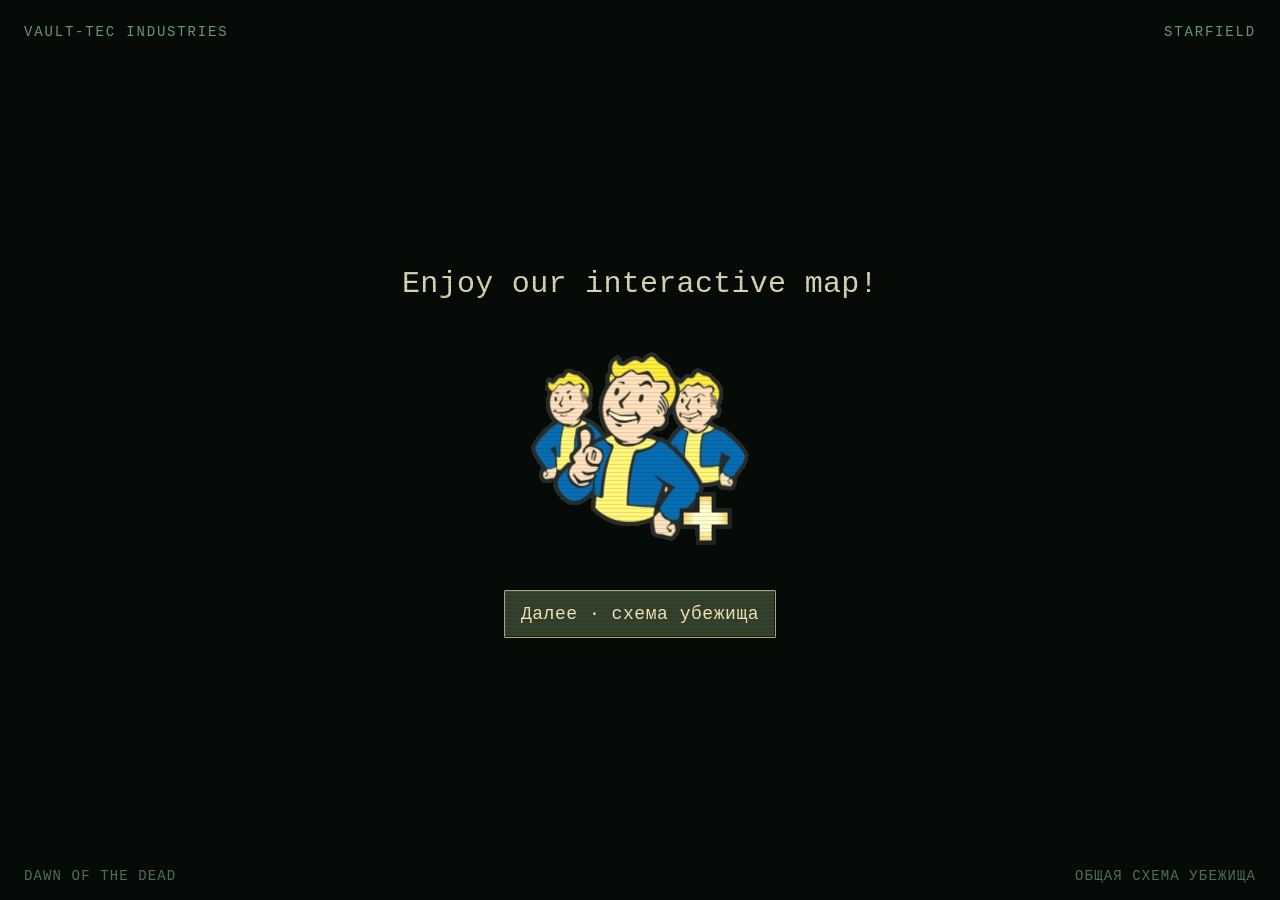
<file: index.html>
<!doctype html>
<html lang="ru">
<head>
<meta charset="utf-8"><meta name="viewport" content="width=device-width, initial-scale=1, viewport-fit=cover"><meta name="theme-color" content="#060d09">
<meta name="description" content="Интерактивная карта убежища Starfield — Dawn of the Dead."><title>STARFIELD · Interactive map</title>
<meta name="apple-mobile-web-app-capable" content="yes"><meta name="apple-mobile-web-app-status-bar-style" content="black-translucent"><meta name="apple-mobile-web-app-title" content="Starfield">
<link rel="manifest" href="manifest.webmanifest"><link rel="apple-touch-icon" href="assets/app-icon-192.png">
<link rel="icon" href="favicon.svg" type="image/svg+xml"><link rel="stylesheet" href="styles.css"><link rel="stylesheet" href="level-one/style.css">
<script src="data.js" defer></script><script src="level-zero.js" defer></script><script src="engine.js" defer></script><script src="audio.js" defer></script><script src="level-one/runtime.js" defer></script><script src="level-one/walk.js" defer></script><script src="app.js" defer></script>
</head>
<body>
<main id="app">
<section id="welcome" class="screen welcome" aria-label="Добро пожаловать">
 <div class="boot-mark">VAULT-TEC INDUSTRIES <span>STARFIELD</span></div>
 <div class="welcome-center"><h1>Enjoy our interactive map!</h1><img src="assets/welcome.gif" width="257" height="257" alt="Vault Boy приглашает в убежище"><button id="begin" class="primary" disabled>Загрузка карты…</button><p id="load-error" hidden></p></div>
 <div class="rotate-hint"><svg class="rotate-device" viewBox="0 0 64 64" aria-hidden="true"><rect x="21" y="9" width="24" height="43" rx="3"/><path d="M27 15h12M31 46h4"/></svg><p>Поверните устройство горизонтально</p><small>Для прогулки по убежищу</small></div>
 <div class="welcome-footer">DAWN OF THE DEAD <span>ОБЩАЯ СХЕМА УБЕЖИЩА</span></div>
</section>
<section id="overview" class="screen terminal-screen" aria-label="Общая схема убежища" hidden>
 <header class="terminal-header"><div><span class="eyebrow">VAULT-TEC / NAVIGATION SYSTEM</span><h1>STARFIELD</h1></div><div class="overview-actions"><button id="overview-orgs">Организации</button><button id="resume" hidden>К прогулке</button></div></header>
 <div class="overview-layout"><div class="cutaway"><div class="cutaway-roof" aria-hidden="true"><span>ПОВЕРХНОСТЬ</span></div><div id="floors" class="floor-list" aria-label="Уровни убежища"></div><div class="cutaway-base" aria-hidden="true"></div></div>
 <aside class="floor-info"><span class="eyebrow" id="floor-number">УРОВЕНЬ 0</span><h2 id="floor-title">Вход и контроль</h2><p id="floor-description"></p><div id="floor-locations" class="location-list"></div><div id="floor-orgs" class="floor-orgs"></div><p id="floor-state" class="availability"></p><button id="enter-level" class="primary">Войти на уровень 0</button><div class="overview-note">Выберите этаж на схеме.<br>Внутри — нажмите на пол, чтобы идти.</div></aside></div>
 <footer class="terminal-footer"><span>ВЕРТИКАЛЬНЫЙ РАЗРЕЗ / СХЕМА КОМПЛЕКСА</span><span>STARFIELD · DOTD</span></footer>
</section>
<section id="game" class="screen game" aria-label="Прогулка по нулевому уровню" hidden>
 <canvas id="world" tabindex="0" aria-label="Изометрическая карта. Нажмите на пол, чтобы идти. Потяните карту для обзора. Нажмите на предмет и используйте кнопку действия."></canvas>
 <header class="game-top"><div class="location-plaque"><span>STARFIELD / УРОВЕНЬ 0</span><strong id="place">Вход из системы бункеров</strong></div><nav aria-label="Управление картой"><button id="levels">Этажи</button><button id="pass-record">Пропуск</button><button id="fullscreen" class="fullscreen-toggle" aria-label="На весь экран" title="На весь экран" aria-pressed="false"><svg viewBox="0 0 24 24" aria-hidden="true"><path class="expand-icon" d="M9 3H3v6m12-6h6v6M3 15v6h6m12-6v6h-6"/><path class="collapse-icon" d="M3 9h6V3m6 0v6h6M9 21v-6H3m18 0h-6v6"/></svg></button><button id="sound-music" class="sound-toggle" aria-label="Выключить музыку" aria-pressed="true"><span aria-hidden="true">♫</span></button><button id="sound-effects" class="sound-toggle" aria-label="Выключить звуки действий" aria-pressed="true"><svg viewBox="0 0 24 24" aria-hidden="true"><path d="M4 9h4l5-4v14l-5-4H4zM17 8q5 4 0 8"/></svg></button><button id="help" aria-label="Как управлять">?</button></nav></header>
 <div class="camera-tools" aria-label="Камера"><button id="fit" aria-label="Показать весь нулевой уровень">Весь уровень</button><button id="foyer-view" aria-label="Осмотреть центральное фойе">Фойе</button><button id="center" aria-label="Показать персонажа">◎</button><button id="zoom-out" aria-label="Отдалить">−</button><button id="zoom-in" aria-label="Приблизить">+</button></div>
 <div id="status" class="game-status" role="status"></div>
 <div class="game-bottom"><div class="movement-pad" aria-label="Движение"><button id="move-up" aria-label="Идти вверх">↑</button><button id="move-left" aria-label="Идти влево">←</button><button id="move-down" aria-label="Идти вниз">↓</button><button id="move-right" aria-label="Идти вправо">→</button></div><div class="keyboard-hint" aria-hidden="true">Клик по полу · идти<br>Потянуть карту · обзор</div><div id="action-wrap" class="action-wrap" hidden><span id="target-label">РЕГИСТРАЦИЯ</span><button id="action" class="primary" disabled>Подойдите к объекту</button></div></div>
 <div id="processing" class="processing" hidden><span>САНИТАРНЫЙ ПРОТОКОЛ</span><strong id="process-label">Подготовка камеры</strong><progress id="process-progress" max="1" value="0"></progress></div>
</section>
<section id="residential" class="screen" aria-label="Прогулка по первому уровню" hidden inert>
<div id="starfield-level-one-walk">
<header class="sf-top">
 <div class="sf-place"><div class="sf-eyebrow">STARFIELD / LEVEL 01</div><h2 class="sf-title" data-room>Residential Lobby</h2><span class="sf-zone" data-zone hidden></span></div>
 <nav class="sf-nav" aria-label="Карта и звук">
  <select data-doors data-wait disabled aria-label="Выбрать дверь"><option value="">Двери</option></select>
  <button type="button" data-walls data-wait disabled aria-pressed="false" aria-label="Полные стены">Стены</button>
  <button type="button" id="residential-levels">Этажи</button>
  <button type="button" class="fullscreen-toggle" id="residential-fullscreen" aria-label="На весь экран" aria-pressed="false"><svg viewBox="0 0 24 24" aria-hidden="true"><path class="expand-icon" d="M9 3H3v6m12-6h6v6M3 15v6h6m12-6v6h-6"/><path class="collapse-icon" d="M3 9h6V3m6 0v6h6M9 21v-6H3m12 6v-6h6"/></svg></button>
  <button type="button" data-music data-vault-sound="music" class="sound-toggle" aria-pressed="true" aria-label="Выключить музыку"><span aria-hidden="true">♫</span></button>
  <button type="button" data-vault-sound="effects" class="sound-toggle" aria-pressed="true" aria-label="Выключить звуки действий"><svg viewBox="0 0 24 24" aria-hidden="true"><path d="M4 9h4l5-4v14l-5-4H4zM17 8q5 4 0 8"/></svg></button>
 </nav>
</header>
<div class="sf-stage" data-stage>
 <canvas tabindex="0" data-world width="960" height="540" aria-label="Изометрическая карта первого уровня. Нажмите на пол, чтобы персонаж пошёл туда."></canvas>
 <div class="sf-panel" data-panel hidden role="dialog" aria-modal="true" aria-labelledby="sf-walk-panel-title">
  <div class="sf-panel-body">
   <div class="sf-panel-head"><h3 id="sf-walk-panel-title" data-panel-title></h3><button type="button" data-close aria-label="Закрыть">×</button></div>
   <div class="sf-panel-text" data-panel-text></div>
   <img class="sf-panel-art" data-panel-art alt="" hidden>
   <canvas class="sf-inspection" data-inspect width="448" height="170" role="img" hidden></canvas>
   <div class="sf-panel-buttons" data-panel-buttons></div>
   <form class="sf-code" data-code-form hidden>
    <label for="sf-door-code">Код</label><input id="sf-door-code" data-code-input type="password" inputmode="numeric" maxlength="4" autocomplete="off" aria-describedby="sf-code-error">
    <button type="submit">Открыть</button><p class="sf-code-error" id="sf-code-error" data-code-error role="status"></p>
   </form>
  </div>
 </div>
</div>
<footer class="sf-bottom">
 <p class="sf-info" data-info aria-live="polite">Загружается карта…</p>
 <div class="sf-tools" aria-label="Камера и действия">
  <button type="button" data-fit data-wait disabled>Обзор</button>
  <button type="button" data-center data-wait disabled>К себе</button>
  <button type="button" data-minus data-wait disabled aria-label="Отдалить">−</button>
  <button type="button" data-plus data-wait disabled aria-label="Приблизить">+</button>
  <button type="button" data-act class="sf-act" disabled>Действие</button>
 </div>
</footer>
</div>
</section>
<div id="audio-notice" class="audio-notice" role="status" hidden><span id="audio-message"></span><button id="audio-retry">Включить звук</button></div>
<div id="dialog-layer" class="dialog-layer" hidden><section id="dialog" role="dialog" aria-modal="true" aria-labelledby="dialog-title" class="terminal-dialog"><header><span id="dialog-kicker" class="eyebrow">STARFIELD</span><button id="dialog-close" aria-label="Закрыть окно">×</button></header><h2 id="dialog-title"></h2><div id="dialog-content"></div></section></div>
<div id="portrait-guard" class="portrait-guard" hidden><svg class="rotate-device" viewBox="0 0 64 64" aria-hidden="true"><rect x="21" y="9" width="24" height="43" rx="3"/><path d="M27 15h12M31 46h4"/></svg><h2>Поверните экран</h2><p>Карта рассчитана на горизонтальный экран.</p><button id="allow-portrait">Продолжить вертикально</button></div>
</main>
<noscript>Для интерактивной карты необходимо включить JavaScript.</noscript>
</body></html>
</file>
<file: styles.css>
:root{color-scheme:dark;--black:#060d09;--green:#7dd489;--muted:#679d70;--line:#386b43;--paper:#d5d0ad;--gold:#b5a16b;--ink:#111b16;--panel:#1e2922;--ui:16px}*{box-sizing:border-box}html,body{margin:0;width:100%;height:100%;overflow:hidden;overscroll-behavior:none;background:var(--black);color:var(--paper);font-family:'Courier New',monospace;font-size:var(--ui)}button,input{font:inherit}button{min-height:44px;padding:10px 16px;color:inherit;border:1px solid #5c705b;border-radius:1px;background:#202c24;cursor:pointer;touch-action:manipulation;box-shadow:inset 1px 1px #ffffff0b,inset -1px -1px #0008}button:hover{background:#354c37}button:focus-visible,input:focus-visible{outline:2px solid #d5cc85;outline-offset:3px}button:disabled{opacity:.45;cursor:default}button.primary{border-color:#b4a277;color:#f1e5b5;background:#33412c;letter-spacing:.03em}.primary:hover{background:#475333}[hidden]{display:none!important}.screen{position:absolute;inset:0;min-height:0}.eyebrow{font-size:12px;letter-spacing:.13em;color:var(--muted)}h1,h2,p{margin:0}h2{font-size:clamp(22px,2.6vw,38px);line-height:1.12;font-weight:400}p{line-height:1.55}#app{position:relative;width:100%;height:100vh;height:100dvh;overflow:hidden;background:#0a100d}
.welcome{display:grid;place-items:center;background:#060b08;color:#d7d4ae;padding:20px;isolation:isolate}.welcome:after,.terminal-screen:after{content:'';position:absolute;inset:0;pointer-events:none;background:repeating-linear-gradient(0deg,transparent 0 3px,#00000018 3px 4px);z-index:3}.boot-mark{position:absolute;top:max(24px,env(safe-area-inset-top));left:max(24px,env(safe-area-inset-left));right:24px;font-size:12px;letter-spacing:.13em;color:#6c9774;display:flex;justify-content:space-between}.welcome-center{text-align:center;display:flex;flex-direction:column;align-items:center;gap:14px;transform:translateY(-30px)}.welcome h1{font-size:clamp(20px,3vw,33px);font-weight:400;line-height:1.4;letter-spacing:.01em}.welcome img{object-fit:contain;width:clamp(150px,24vh,257px);height:auto;image-rendering:pixelated;mix-blend-mode:screen}.welcome .primary{min-width:230px}.rotate-hint{position:absolute;bottom:max(54px,10vh);left:20px;right:20px;text-align:center;color:#a6b995;display:flex;flex-direction:column;align-items:center;gap:4px}.rotate-hint p{font-size:14px}.rotate-hint small{font-size:12px;color:#6e876f}.rotate-device{width:50px;height:50px;fill:none;stroke:currentColor;stroke-width:2;shape-rendering:crispEdges;animation:turn-device 3s steps(12,end) infinite}@keyframes turn-device{0%,15%{transform:rotate(0)}50%,80%{transform:rotate(90deg)}100%{transform:rotate(0)}}.welcome-footer{position:absolute;bottom:max(16px,env(safe-area-inset-bottom));left:24px;right:24px;display:flex;justify-content:space-between;font-size:11px;letter-spacing:.08em;color:#506f57}
.terminal-screen{padding:clamp(14px,3vw,38px);display:flex;flex-direction:column;color:var(--green);background-color:#07100b;background-image:linear-gradient(#234f2815 1px,transparent 1px),linear-gradient(90deg,#234f2815 1px,transparent 1px);background-size:20px 20px}.terminal-header{display:flex;justify-content:space-between;align-items:center;gap:16px;padding-bottom:16px;border-bottom:2px solid var(--line);flex:none}.terminal-header h1{font-size:clamp(26px,3.3vw,48px);letter-spacing:.17em;line-height:1.1;margin-top:4px}.overview-actions{display:flex;gap:8px}.terminal-screen button{color:var(--green);background:#0e1e12;border-color:var(--line)}.terminal-screen button.primary{color:#b2f0b8;background:#1c3b23;border-color:#71bd7b}.overview-layout{display:grid;grid-template-columns:minmax(320px,1.35fr) minmax(270px,1fr);gap:clamp(22px,4vw,65px);flex:1;min-height:0;padding:20px 0}.cutaway{display:flex;flex-direction:column;min-height:0;max-width:830px}.cutaway-roof{margin:0 4% 0 29%;height:26px;flex:none;border:2px solid var(--line);border-bottom:0;clip-path:polygon(6% 0,94% 0,100% 100%,0 100%);background:repeating-linear-gradient(45deg,#163d20 0 2px,transparent 2px 9px);text-align:center;position:relative}.cutaway-roof span{background:#0b1a0f;padding:0 8px;font-size:11px}.floor-list{display:flex;flex-direction:column;overflow:auto;min-height:0;scrollbar-width:thin;scrollbar-color:var(--line) #08140c;padding-right:4%;flex:1}.floor-row{position:relative;display:grid;grid-template-columns:29% 1fr;min-height:37px;flex:1;padding:0!important;border:0!important;border-radius:0;box-shadow:none;background:transparent!important;text-align:left;font-size:13px;line-height:1.1}.floor-tag{display:flex;align-items:center;justify-content:flex-end;padding-right:14px;color:#76ad7d;gap:6px}.floor-tag small{font-size:10px}.floor-section{display:flex;gap:12px;align-items:center;padding:4px 25px;border:2px solid #315c39;border-top-width:0;position:relative;color:#76a77e;background:#0e211459}.floor-section:before,.floor-section:after{content:'';position:absolute;width:9px;top:0;bottom:0;border-inline:1px solid #2c5934;left:5px}.floor-section:after{left:auto;right:5px}.floor-row:first-child .floor-section{border-top-width:2px}.floor-row.tech{min-height:29px;flex:.7}.floor-row.tech .floor-section{background:repeating-linear-gradient(45deg,#13391c55 0 1px,transparent 1px 6px)}.floor-row:hover .floor-section{background:#183b21}.floor-row[aria-pressed=true] .floor-section{background:#255531;color:#c7f8ce;border-color:#75c87f}.floor-row[aria-pressed=true] .floor-tag{color:#c3f3c9}.floor-symbol{font-size:16px;width:18px;flex:none}.floor-name{flex:1}.floor-ready{font-size:10px;border:1px solid #689d70;padding:2px 4px}.cutaway-base{border-bottom:5px double var(--line);margin:0 4% 0 29%;height:9px}.floor-info{padding:clamp(12px,2vw,25px) 0;display:flex;flex-direction:column;align-items:flex-start;overflow:auto;min-height:0;gap:16px}.floor-info h2{max-width:440px;color:#b9e6b7}.floor-info p{font-size:14px;max-width:510px;color:#8cbb91}.location-list{border-left:2px solid var(--line);padding-left:16px;display:grid;gap:9px;font-size:14px}.floor-orgs{font-size:13px;color:#a3cd9a;line-height:1.5}.floor-info .availability{font-size:12px;color:#8b9a70;margin-top:auto;padding-top:10px}.floor-info .primary{width:100%;max-width:450px}.overview-note{font-size:12px;line-height:1.6;color:#547e5e}.terminal-footer{display:flex;justify-content:space-between;gap:12px;border-top:1px solid var(--line);padding-top:10px;font-size:11px;letter-spacing:.05em;flex:none}
.game{background:#141a17}#world{width:100%;height:100%;display:block;touch-action:none;image-rendering:pixelated;outline:0}.game-top{position:absolute;top:0;left:0;right:0;display:flex;justify-content:space-between;align-items:flex-start;padding:max(12px,env(safe-area-inset-top)) max(14px,env(safe-area-inset-right)) 0 max(14px,env(safe-area-inset-left));gap:12px;pointer-events:none}.location-plaque{background:#152019e8;border-left:3px solid #b8a775;padding:10px 14px;max-width:60%}.location-plaque span{display:block;color:#a6b19a;font-size:11px;letter-spacing:.08em;margin-bottom:5px}.location-plaque strong{font-size:16px;font-weight:400;color:#e0d9b5}.game-top nav{display:flex;gap:6px;pointer-events:auto}.game button{background:#1d2b22ed}.game-top button{font-size:14px;padding:8px 12px}.camera-tools{position:absolute;right:max(14px,env(safe-area-inset-right));top:100px;display:flex;flex-direction:column;gap:6px}.camera-tools button{width:44px;padding:6px;font-size:24px}.game-bottom{position:absolute;left:max(16px,env(safe-area-inset-left));right:max(16px,env(safe-area-inset-right));bottom:max(14px,env(safe-area-inset-bottom));display:flex;align-items:flex-end;justify-content:space-between;pointer-events:none;gap:20px}.movement-pad{display:grid;grid-template-columns:44px 44px 44px;grid-template-rows:44px 44px;gap:4px;pointer-events:auto}.movement-pad button{padding:0;font-size:20px;user-select:none;touch-action:none}.movement-pad #move-up{grid-column:2}.movement-pad #move-left{grid-column:1;grid-row:2}.movement-pad #move-down{grid-column:2;grid-row:2}.movement-pad #move-right{grid-column:3;grid-row:2}.action-wrap{text-align:right;display:flex;flex-direction:column;align-items:flex-end;gap:5px;pointer-events:auto;max-width:50%}.action-wrap span{font-size:11px;color:#e2d29c;text-shadow:1px 1px #000;background:#132019dc;padding:4px 7px;letter-spacing:.04em}.action-wrap button{min-width:220px;max-width:100%;font-size:15px;min-height:50px}.game-status{position:absolute;bottom:115px;left:50%;transform:translateX(-50%);padding:6px 12px;color:#bbc4ad;background:#17211ae8;font-size:12px;line-height:1.5;text-align:center;max-width:min(500px,65%);pointer-events:none;transition:opacity .3s}.game-status:empty{opacity:0}.processing{position:absolute;top:100px;left:50%;transform:translateX(-50%);padding:15px 22px;text-align:center;background:#14291bec;border:1px solid #82a76f;min-width:260px}.processing span{font-size:11px;display:block;color:#94b57f;letter-spacing:.1em}.processing strong{font-size:16px;display:block;margin:9px 0}.processing progress{width:100%;height:6px;accent-color:#90bf74}
.dialog-layer{position:absolute;inset:0;z-index:20;background:#040a08d9;display:grid;place-items:center;padding:24px max(24px,env(safe-area-inset-right)) 24px max(24px,env(safe-area-inset-left))}.terminal-dialog{width:min(680px,100%);max-height:100%;overflow:auto;background:#0c1911;border:2px solid #4b8154;box-shadow:0 0 0 5px #070d08,0 0 0 6px #243c29;padding:24px;color:#a3d7a5}.terminal-dialog>header{display:flex;align-items:center;justify-content:space-between;gap:12px;margin-bottom:18px}.terminal-dialog>header button{padding:0;width:44px;font-size:24px;background:transparent;color:inherit}.terminal-dialog h2{font-size:28px;color:#d0e6b9;margin-bottom:22px}.terminal-dialog p{font-size:16px;margin:12px 0}.terminal-dialog .small{font-size:12px;color:#749879}.terminal-dialog input{display:block;width:100%;margin:10px 0 16px;padding:14px;background:#060c09;color:#cce8b6;border:1px solid #64845d;font-size:20px}.terminal-dialog button{color:#bed8a5;margin:5px 0}.choices{display:flex;gap:8px;flex-wrap:wrap}.choices button{flex:1}.result{padding:15px;margin-top:15px;border:1px solid #5b7b52;background:#142419;line-height:1.65}.result strong{color:#e8db9b}.terminal-menu{display:grid;gap:8px}.terminal-menu button{text-align:left;margin:0}.org-list{display:grid;gap:14px}.org-list article{border-bottom:1px solid #294932;padding-bottom:12px}.org-list strong{display:block;color:#c8d6ac}.org-list p{font-size:14px;margin:5px 0}.org-list small{color:#70997b}.denied .terminal-dialog{border-color:#b9664b;background:#180e0b;color:#ca947b;width:100%;height:100%;max-width:none;display:flex;flex-direction:column;align-items:center;justify-content:center;text-align:center}.denied .terminal-dialog>header{position:absolute;top:30px;right:30px;left:30px}.denied .terminal-dialog h2{font-size:clamp(32px,6vw,75px);color:#e4b393;letter-spacing:.08em}.denied .eyebrow{color:#b47152}.denied button{border-color:#9b6550;background:#352219}.portrait-guard{position:absolute;inset:0;z-index:30;display:flex;flex-direction:column;align-items:center;justify-content:center;text-align:center;gap:24px;background:#08100df5;padding:35px}.portrait-guard .rotate-device{width:80px;height:80px;color:#a6bb89}.portrait-guard h2{font-size:24px}.portrait-guard p{font-size:15px}.portrait-guard button{font-size:13px}.plan-canvas{display:block;width:100%;height:300px;image-rendering:pixelated}.route-list{display:flex;flex-wrap:wrap;gap:6px}.route-list button{font-size:13px;flex:1}
@media(orientation:landscape){.rotate-hint{display:none}.welcome-center{transform:none}.welcome img{width:clamp(110px,36vh,257px)}}
@media(max-height:520px) and (orientation:landscape){:root{--ui:14px}.boot-mark{top:12px}.welcome-center{gap:8px}.welcome h1{font-size:23px}.welcome img{width:125px}.welcome-footer{bottom:8px}.terminal-screen{padding:12px max(18px,env(safe-area-inset-left)) 10px}.terminal-header{padding-bottom:8px}.terminal-header h1{font-size:26px}.terminal-header .eyebrow{font-size:10px}.overview-layout{padding:10px 0;gap:20px;grid-template-columns:minmax(320px,1.2fr) minmax(240px,1fr)}.cutaway-roof{height:18px}.floor-row{min-height:25px;font-size:11px}.floor-row.tech{min-height:20px}.floor-section{padding:2px 21px;gap:6px}.floor-ready{font-size:8px}.floor-info{padding:3px 0;gap:10px}.floor-info h2{font-size:25px}.floor-info p,.location-list{font-size:12px;line-height:1.4}.location-list{gap:5px}.floor-orgs{font-size:11px}.overview-note{display:none}.terminal-footer{font-size:10px;padding-top:5px}.floor-info .primary{min-height:40px}.game-top{padding-top:8px}.location-plaque{padding:7px 10px}.location-plaque span{font-size:10px;margin-bottom:3px}.location-plaque strong{font-size:14px}.game-top button{min-height:40px}.camera-tools{top:66px;gap:4px}.camera-tools button{min-height:36px;width:40px;font-size:20px}.movement-pad{grid-template-columns:40px 40px 40px;grid-template-rows:38px 38px}.movement-pad button{min-height:38px}.action-wrap button{min-height:44px;font-size:14px}.game-status{bottom:55px;max-width:40%;font-size:11px}.game-bottom{bottom:max(10px,env(safe-area-inset-bottom))}.terminal-dialog{padding:16px 24px}.terminal-dialog>header{margin-bottom:10px}.terminal-dialog h2{font-size:24px;margin-bottom:12px}.terminal-dialog p{font-size:14px;margin:8px 0}.plan-canvas{height:170px}.processing{top:72px}.denied .terminal-dialog>header{top:12px}}
@media(max-width:650px) and (orientation:portrait){.overview-layout{grid-template-columns:1fr;overflow:auto}.cutaway{min-height:580px}.floor-info{overflow:visible}.terminal-header h1{font-size:24px}.overview-actions button{padding:8px;font-size:12px}.terminal-footer span:last-child{display:none}.floor-info .primary{max-width:none}.location-plaque{max-width:50%;padding:8px}.location-plaque strong{font-size:12px}.game-top nav{gap:3px}.game-top nav button{padding:7px;font-size:12px}.game-bottom{gap:8px}.movement-pad{grid-template-columns:34px 34px 34px;grid-template-rows:40px 40px}.movement-pad button{min-height:40px}.action-wrap{max-width:58%}.action-wrap button{min-width:0;font-size:12px}.game-status{bottom:115px;max-width:90%;width:90%}.dialog-layer{padding:16px}.terminal-dialog{padding:18px}.rotate-hint{bottom:9vh}.welcome-footer span{display:none}.welcome-center{transform:translateY(-55px)}}
@media(prefers-reduced-motion:reduce){.rotate-device{animation:none;transform:rotate(90deg)}*{scroll-behavior:auto!important}}
/* Compact game chrome leaves the furnished scene in view. */
.game .game-top{align-items:center;padding-top:max(10px,env(safe-area-inset-top))}
.game .location-plaque{display:flex;align-items:center;gap:12px;padding:8px 12px;min-height:44px;max-width:70%;background:#152019e8}
.game .location-plaque span{margin:0;white-space:nowrap;font-size:11px}
.game .location-plaque strong{font-size:14px;white-space:nowrap;overflow:hidden;text-overflow:ellipsis;border-left:1px solid #63745a;padding-left:12px}
.game .camera-tools{top:auto;bottom:max(14px,env(safe-area-inset-bottom));left:50%;right:auto;transform:translateX(-50%);flex-direction:row;gap:5px}
.game .camera-tools button{width:42px;min-height:44px;font-size:21px}
.game .camera-tools #fit{width:auto;padding:6px 11px;font-size:12px}
.game .camera-tools #foyer-view{width:auto;padding:6px 11px;font-size:12px}
.game .action-wrap{max-width:30%}
.game .action-wrap button{min-width:0;min-height:46px;padding:10px 15px;font-size:14px}
.game .game-status{bottom:76px;max-width:min(510px,60%)}
.keyboard-hint{display:none;font-size:11px;line-height:1.8;color:#a9b29a;background:#152019d9;padding:7px 11px;border-left:2px solid #79805c}
@media(pointer:fine){.game .movement-pad{display:none}.keyboard-hint{display:block}}
@media(max-height:520px) and (orientation:landscape){.game .location-plaque{max-width:65%;padding:6px 9px;gap:8px}.game .location-plaque span{font-size:10px}.game .location-plaque strong{font-size:12px;padding-left:8px}.game .game-top nav button{min-height:44px}.game .game-status{bottom:62px}.game .action-wrap button{font-size:12px;padding:8px 11px}.game .action-wrap span{font-size:10px}.game .camera-tools{bottom:max(10px,env(safe-area-inset-bottom))}}
@media(max-width:750px){.game .location-plaque{max-width:58%}.game .location-plaque span{display:none}.game .location-plaque strong{border:0;padding:0}.game .camera-tools{top:66px;bottom:auto;left:auto;right:max(14px,env(safe-area-inset-right));transform:none}.game .action-wrap{max-width:51%}.game .game-status{max-width:70%;bottom:106px}}

/* Keep Safari's text inflation independent of opening dialogs and rotating the device.
   Browser zoom remains available; controls keep a stable, readable font size. */
html{ -webkit-text-size-adjust:100%; text-size-adjust:100%; }
.dialog-layer{position:fixed;min-width:0;min-height:0;overflow:hidden;}
.terminal-dialog{min-width:0;max-height:100%;overflow-y:auto;overflow-x:hidden;overscroll-behavior:contain;scrollbar-gutter:stable;font-size:16px;line-height:1.5;}
.terminal-dialog h2{font-size:24px;line-height:1.25;overflow-wrap:anywhere;}
.terminal-dialog p,.terminal-dialog button,.terminal-dialog label,.terminal-dialog input,.terminal-dialog .result{font-size:16px;line-height:1.5;}
.terminal-dialog .small{font-size:12px;}
.terminal-dialog input{font-size:16px;}
.terminal-dialog button{white-space:normal;overflow-wrap:anywhere;}
.terminal-dialog>header button{font-size:24px;flex-shrink:0;}
.denied .terminal-dialog h2{font-size:clamp(28px,4vw,48px);}
@media(max-height:520px) and (orientation:landscape){.dialog-layer{padding:12px max(18px,env(safe-area-inset-right)) 12px max(18px,env(safe-area-inset-left));}.terminal-dialog{padding:12px 18px;}.terminal-dialog h2{font-size:22px;margin-bottom:10px;}.terminal-dialog p{margin:8px 0;}}

.class-options{border:0;padding:0;margin:18px 0;display:flex;gap:10px;flex-wrap:wrap;}
.class-options legend{font-size:14px;margin-bottom:10px;color:#85ac83;}
.class-options label{display:flex;align-items:center;gap:9px;flex:1;min-width:125px;padding:14px 12px;border:1px solid #45674c;background:#13251a;cursor:pointer;}
.class-options input[type=radio]{appearance:auto;display:block;flex:none;width:19px;height:19px;margin:0;padding:0;accent-color:#a0ca79;}
.class-options label:has(input:checked){border-color:#c4b87d;background:#253d28;color:#e4dfb0;}
.game .location-plaque{min-width:0;}
.game .game-top nav{flex-shrink:0;}
@media(max-height:520px) and (orientation:landscape){.game .game-top nav button{font-size:12px;padding:7px 10px;}.class-options{margin:10px 0;}.class-options label{padding:10px;}}

/* Containers share a stable inventory view; media can be added per row without changing the layout. */
.inventory .terminal-dialog{width:min(720px,100%);}
.inventory-scroll{max-width:100%;overflow-x:auto;margin:18px 0;}
.inventory-table{width:100%;border-collapse:collapse;table-layout:fixed;font-size:15px;line-height:1.5;}
.inventory-table caption{text-align:left;text-transform:uppercase;font-size:12px;letter-spacing:.1em;color:#94ac83;padding:0 0 10px;}
.inventory-table th,.inventory-table td{padding:13px 14px;border:1px solid #395642;vertical-align:middle;overflow-wrap:anywhere;text-align:left;}
.inventory-table thead{background:#1d3223;color:#d5dcb4;}
.inventory-table th{font-weight:400;}
.inventory-table tbody th{width:48%;color:#c6d3a9;background:#112219;}
.inventory-table td{color:#8eae91;}
.inventory-table .inventory-picture{width:108px;text-align:center;}
.inventory-table img{display:block;width:80px;height:80px;max-width:100%;object-fit:contain;image-rendering:pixelated;margin:auto;}
@media(max-height:520px){.inventory-table th,.inventory-table td{padding:9px 12px;}.inventory-scroll{margin:12px 0;}}
.game-top .fullscreen-toggle{display:grid;place-items:center;min-width:44px;padding:8px;}
.fullscreen-toggle svg{display:block;width:22px;height:22px;fill:none;stroke:currentColor;stroke-width:1.7;}
.fullscreen-toggle .collapse-icon,.fullscreen-toggle[aria-pressed=true] .expand-icon{display:none;}
.fullscreen-toggle[aria-pressed=true] .collapse-icon{display:block;}
.fullscreen-toggle[aria-pressed=true]{border-color:var(--gold);}
.fullscreen-steps{padding-left:24px;line-height:1.6;}
.fullscreen-steps li{padding:5px 0;}
#app:fullscreen{width:100%;height:100%;}
#app:-webkit-full-screen{width:100%;height:100%;}
@media(max-width:900px){.game .location-plaque span{display:none;}.game .location-plaque strong{border:0;padding:0;}}
@media(max-width:500px){.game .game-top{flex-wrap:wrap;gap:6px;}.game .location-plaque{max-width:100%;}.game .game-top nav{width:100%;justify-content:flex-end;}.game .camera-tools{top:120px;}.inventory-table .inventory-picture{width:80px;}.inventory-table img{width:56px;height:64px;}.inventory-table th,.inventory-table td{padding:9px;}}

.game-top .sound-toggle{position:relative;min-width:44px;padding:8px;display:grid;place-items:center;font-size:23px}.sound-toggle svg{width:22px;height:22px;fill:none;stroke:currentColor;stroke-width:1.7}.sound-toggle[aria-pressed=false]{opacity:.65}.sound-toggle[aria-pressed=false]::after{content:"";position:absolute;width:25px;height:2px;background:#c5ab7d;transform:rotate(-45deg)}.sound-toggle[aria-pressed=true]{border-color:#819775}

/* Keep the map usable at short landscape heights and large desktop sizes. */
@media(max-height:440px) and (orientation:landscape){.game .camera-tools{gap:4px}.game .camera-tools button{min-width:40px;padding:6px 9px;min-height:40px}.game .camera-tools button:first-child{min-width:104px}.game .action-wrap{max-width:31%}.game .action-wrap button{min-width:0;min-height:44px}.game .game-bottom{gap:8px}.game .keyboard-hint{font-size:10px;max-width:140px}.inventory .terminal-dialog{max-height:calc(100dvh - 20px)}.inventory-table img{width:64px;height:64px}.inventory-table .inventory-picture{width:88px}.inventory-table th,.inventory-table td{padding:7px 10px}}

.audio-notice{position:absolute;z-index:15;top:84px;left:50%;transform:translateX(-50%);display:flex;align-items:center;gap:14px;max-width:calc(100% - 32px);padding:10px 14px;background:#14271bed;border:1px solid #8aa378;font-size:14px}.audio-notice button{white-space:nowrap;font-size:14px;padding:8px 12px}.sound-toggle[data-state=loading]{border-style:dashed}
/* Desktop typography scales with the display, independently of map zoom. */
@media(min-width:1000px) and (min-height:600px){
 :root{--desktop-text:clamp(18px,1.05vw,28px);--desktop-small:clamp(14px,.82vw,22px);--desktop-title:clamp(30px,2vw,54px);--desktop-control:clamp(48px,3vw,76px);--ui:var(--desktop-text)}
 .eyebrow,.boot-mark,.welcome-footer,.terminal-footer,.overview-note{font-size:var(--desktop-small)}
 .welcome h1{font-size:clamp(30px,2vw,52px)}.welcome .primary{font-size:var(--desktop-text);min-height:var(--desktop-control)}
 .terminal-screen{padding:clamp(24px,2vw,52px)}.terminal-header h1{font-size:clamp(38px,2.8vw,72px)}
 .overview-layout{grid-template-columns:minmax(380px,1.05fr) minmax(360px,1fr);gap:clamp(28px,4vw,100px)}
 .cutaway{max-width:none}.cutaway-roof span{font-size:var(--desktop-small)}.cutaway-roof{height:clamp(26px,1.6vw,42px)}
 .floor-row{font-size:var(--desktop-text);min-height:clamp(42px,2.55vw,66px);line-height:1.25}.floor-row.tech{min-height:clamp(36px,2.1vw,54px)}
 .floor-tag{padding-right:12px}.floor-section{padding:6px clamp(22px,1.6vw,40px);gap:10px}.floor-symbol{font-size:var(--desktop-text);width:1.1em}.floor-ready{font-size:var(--desktop-small)}
 .floor-info{gap:clamp(18px,1.3vw,32px)}.floor-info h2{font-size:var(--desktop-title);max-width:26ch}.floor-info p,.location-list,.floor-orgs{font-size:var(--desktop-text);max-width:48ch;line-height:1.6}
 .floor-info .availability{font-size:var(--desktop-small)}.floor-info .primary{font-size:var(--desktop-text);min-height:var(--desktop-control);max-width:100%}.overview-actions button{font-size:var(--desktop-text)}
 .game .game-top{padding:clamp(16px,1vw,28px);gap:18px}.game .game-top nav{gap:8px}.game .game-top button{font-size:var(--desktop-text);min-width:var(--desktop-control);min-height:var(--desktop-control);padding:10px 14px}
 .game .game-top .sound-toggle{font-size:clamp(24px,1.7vw,40px)}.sound-toggle svg,.fullscreen-toggle svg{width:clamp(24px,1.5vw,36px);height:clamp(24px,1.5vw,36px)}
 .game .location-plaque{gap:14px;padding:10px 14px;min-height:var(--desktop-control);flex-wrap:wrap;max-width:52%}.game .location-plaque span{font-size:var(--desktop-small)}.game .location-plaque strong{font-size:var(--desktop-text);border-left:0;padding:0}
 .game .camera-tools{gap:8px;bottom:clamp(18px,1.3vw,32px)}.game .camera-tools button{min-width:var(--desktop-control);width:auto;min-height:var(--desktop-control);font-size:clamp(24px,1.6vw,38px);padding:8px 14px}.game .camera-tools #fit,.game .camera-tools #foyer-view{font-size:var(--desktop-text);padding:8px 16px}
 .game .game-bottom{left:clamp(18px,1.3vw,32px);right:clamp(18px,1.3vw,32px);bottom:clamp(18px,1.3vw,32px)}.game .keyboard-hint{font-size:var(--desktop-small);max-width:23%;padding:10px 12px}
 .game .action-wrap{max-width:27%}.game .action-wrap span{font-size:var(--desktop-small);white-space:normal}.game .action-wrap button{font-size:var(--desktop-text);min-height:var(--desktop-control)}.game .game-status{font-size:var(--desktop-small);bottom:clamp(108px,6.5vw,166px)}
 .processing{top:clamp(100px,6vw,160px)}.processing span{font-size:var(--desktop-small)}.processing strong{font-size:var(--desktop-text)}
 .terminal-dialog,.inventory .terminal-dialog{width:min(1100px,64vw);font-size:var(--desktop-text);padding:clamp(24px,2vw,48px)}.terminal-dialog h2{font-size:var(--desktop-title)}
 .terminal-dialog p,.terminal-dialog button,.terminal-dialog label,.terminal-dialog input,.terminal-dialog .result,.inventory-table,.org-list p{font-size:var(--desktop-text)}.terminal-dialog .small,.class-options legend,.org-list small,.inventory-table caption{font-size:var(--desktop-small)}.terminal-dialog>header button{min-height:var(--desktop-control);width:var(--desktop-control);font-size:30px}
 .inventory-table .inventory-picture{width:clamp(112px,7vw,178px)}.inventory-table img{width:clamp(80px,5vw,128px);height:clamp(80px,5vw,128px)}
 .audio-notice{top:clamp(96px,6vw,160px);font-size:var(--desktop-small)}.audio-notice button{font-size:var(--desktop-small)}
}

/* Original publications: source pages stay intact and can be enlarged. */
.publication .terminal-dialog{width:min(1180px,96vw);background:#202b23;color:#d5d0ad;border-color:#909775;padding:clamp(14px,2vw,26px)}
.publication .terminal-dialog h2{color:#e7d9ad;font-size:clamp(21px,2.2vw,32px);margin-bottom:16px}
.book-reader{display:grid;grid-template-columns:minmax(170px,25%) minmax(0,1fr);gap:16px;min-width:0}
.book-shelf{display:flex;flex-direction:column;gap:10px}.book-shelf button{text-align:left;margin:0;font-size:clamp(14px,1.15vw,19px);line-height:1.3}.book-shelf button[aria-pressed=true]{background:#48533c;border-color:#c0ad77;color:#f3e1b1}.book-shelf p{font-size:14px!important;color:#adb39c}
.reader-stage{margin:0;min-width:0;max-height:65dvh;overflow:auto;background:#111a15;padding:12px;display:flex;flex-direction:column;align-items:center;gap:8px;border:1px solid #65725a}
.reader-stage img{display:block;max-width:100%;max-height:57dvh;width:auto;height:auto;object-fit:contain;flex-shrink:0;filter:none}.reader-stage figcaption{font-size:13px;color:#bcc2a5;text-align:center}.reader-stage.zoomed{display:block}.reader-stage.zoomed img{max-width:none;max-height:none;width:auto;height:auto}.reader-stage.zoomed figcaption{margin-top:10px}
.reader-controls{grid-column:2;display:flex;gap:8px;align-items:center;justify-content:center;flex-wrap:wrap}.reader-controls button{font-size:15px;margin:0}.reader-controls span{min-width:48px;text-align:center;font-size:15px}
.storage-ticket{display:inline-flex;flex-direction:column;align-items:center;gap:6px;padding:14px 26px;margin:8px 0;color:#ece2b7;background:#384840 url('assets/wallA-cut.png') center/170px;border:2px solid #8f987f;box-shadow:inset 0 0 0 3px #283b30}.storage-ticket strong{font-size:32px;letter-spacing:.08em}.storage-ticket small,.storage-ticket span{font-size:11px;letter-spacing:.08em}
@media(max-height:520px) and (orientation:landscape){.publication.dialog-layer{padding:8px 18px}.publication .terminal-dialog{padding:10px 16px}.publication .terminal-dialog>header{margin-bottom:3px}.publication .terminal-dialog h2{font-size:20px;margin-bottom:8px}.book-reader{gap:8px;grid-template-columns:170px minmax(0,1fr)}.book-shelf{gap:6px}.book-shelf p{display:none}.book-shelf button{min-height:40px;padding:7px 10px;font-size:14px}.reader-stage{max-height:49dvh;padding:6px}.reader-stage img{max-height:39dvh}.reader-stage figcaption{font-size:11px}.reader-controls button{min-height:36px;padding:6px 10px;font-size:13px}.reader-controls span{font-size:13px}}
@media(max-width:650px) and (orientation:portrait){.book-reader{grid-template-columns:1fr}.book-shelf{flex-direction:row}.book-shelf button{flex:1}.book-shelf p{display:none}.reader-controls{grid-column:1}.reader-stage img{max-height:48dvh}}
</file>
<file: level-one/style.css>
#starfield-level-one-walk{--sf-ink:#e9e2ca;--sf-dim:#b1b6a4;--sf-key:#c9b680;--sf-edge:#5b6656;--sf-bg:#131a16;--sf-panel:#212b23;box-sizing:border-box;color:var(--sf-ink);background:var(--sf-bg);font-family:inherit;max-width:100%;color-scheme:dark}
#starfield-level-one-walk *,#starfield-level-one-walk *::before,#starfield-level-one-walk *::after{box-sizing:inherit}
#starfield-level-one-walk [hidden]{display:none!important}
#starfield-level-one-walk .sf-top{display:flex;gap:.6rem 1.05rem;align-items:center;justify-content:space-between;flex-wrap:wrap;padding:.75rem .88rem;background:#202922;border-bottom:1px solid var(--sf-edge)}
#starfield-level-one-walk .sf-place{flex:1 1 auto;min-width:min(11rem,100%);border-left:2px solid var(--sf-key);padding-left:.65rem}
#starfield-level-one-walk .sf-eyebrow{font-size:.72rem;letter-spacing:.15em;color:var(--sf-key);font-family:monospace}
#starfield-level-one-walk .sf-title{font-size:1.08rem;font-weight:600;line-height:1.15;margin:.2rem 0 0;color:var(--sf-ink)}
#starfield-level-one-walk .sf-zone{display:block;color:var(--sf-dim);font-size:.78rem;margin-top:.22rem}
#starfield-level-one-walk .sf-nav,#starfield-level-one-walk .sf-tools{display:flex;align-items:center;gap:.32rem;flex-wrap:wrap;min-width:0}
#starfield-level-one-walk .sf-nav{justify-content:flex-start}
#starfield-level-one-walk button,#starfield-level-one-walk select{font:inherit;font-size:.84rem;color:var(--sf-ink);background:#273228;border:1px solid var(--sf-edge);border-radius:3px;min-height:2.15rem;padding:.39rem .58rem;max-width:100%;line-height:1.13}
#starfield-level-one-walk button:hover:enabled,#starfield-level-one-walk select:hover:enabled,#starfield-level-one-walk button[aria-pressed="true"]{border-color:var(--sf-key);color:#f1e3ab;background:#354136}
#starfield-level-one-walk button:focus-visible,#starfield-level-one-walk select:focus-visible{outline:2px solid var(--sf-key);outline-offset:2px}
#starfield-level-one-walk button:disabled,#starfield-level-one-walk select:disabled{opacity:.52}
#starfield-level-one-walk select{max-width:min(11.4rem,100%)}
#starfield-level-one-walk .sf-stage{position:relative;display:block;width:100%;aspect-ratio:16/9;min-height:17.2rem;background:var(--sf-bg);isolation:isolate}
#starfield-level-one-walk canvas{display:block;width:100%;height:100%;position:absolute;inset:0;touch-action:none;cursor:grab}
#starfield-level-one-walk canvas:active{cursor:grabbing}
#starfield-level-one-walk canvas[data-point="object"]{cursor:crosshair}
#starfield-level-one-walk .sf-bottom{border-top:1px solid var(--sf-edge);display:flex;justify-content:space-between;align-items:center;gap:.46rem .85rem;flex-wrap:wrap;padding:.65rem .85rem;background:#202922}
#starfield-level-one-walk .sf-info{margin:0;flex:1 1 13rem;font-size:.85rem;line-height:1.35;color:var(--sf-dim)}
#starfield-level-one-walk .sf-act{border-color:#998a61;min-width:6.1rem}
#starfield-level-one-walk .sf-panel{position:absolute;z-index:1;inset:0;display:flex;align-items:flex-end;justify-content:center;background:linear-gradient(transparent 25%,#0b100bb5);padding:.65rem}
#starfield-level-one-walk .sf-panel-body{width:min(100%,31rem);max-height:100%;overflow:auto;border:1px solid #9b8c63;background:#202a23;padding:.82rem .9rem .88rem;box-shadow:0 12px 32px #080b08a0}
#starfield-level-one-walk .sf-panel-head{display:flex;justify-content:space-between;align-items:flex-start;gap:.65rem}
#starfield-level-one-walk .sf-panel-head h3{font-size:1rem;margin:.26rem 0 .37rem;line-height:1.15;color:var(--sf-ink)}
#starfield-level-one-walk .sf-panel-head button{min-width:2.15rem}
#starfield-level-one-walk .sf-panel-text{color:var(--sf-dim);font-size:.9rem;margin:.35rem 0;line-height:1.36;white-space:pre-line}
#starfield-level-one-walk .sf-panel-text:empty{display:none}
#starfield-level-one-walk .sf-panel-art{display:block;max-height:6.2rem;max-width:100%;width:auto;margin:.35rem auto .6rem;object-fit:contain;image-rendering:pixelated}
#starfield-level-one-walk .sf-panel-art.sf-cover{max-height:min(12rem,56vw);image-rendering:auto}
#starfield-level-one-walk canvas.sf-inspection{position:static;width:100%;height:auto;margin:.35rem 0 .57rem;border:1px solid #536351;background:#17201a;image-rendering:pixelated;touch-action:auto;cursor:default}
#starfield-level-one-walk .sf-panel-buttons{display:flex;flex-wrap:wrap;gap:.38rem}
#starfield-level-one-walk .sf-panel-buttons:empty{display:none}
#starfield-level-one-walk .sf-panel-buttons button{border-color:#8e8560}
#starfield-level-one-walk .sf-code{display:flex;flex-wrap:wrap;align-items:center;gap:.45rem;margin-top:.6rem}
#starfield-level-one-walk .sf-code input{min-width:5ch;width:9ch;padding:.5rem;color:var(--sf-ink);background:#141c16;border:1px solid var(--sf-edge);font:inherit;font-size:1rem}
#starfield-level-one-walk .sf-code-error{margin:0;flex-basis:100%;font-size:.85rem;color:#f5b8a5}
#starfield-level-one-walk .sf-code-error:empty{display:none}
@media(max-width:560px){#starfield-level-one-walk .sf-top{padding:.58rem .65rem}#starfield-level-one-walk .sf-bottom{padding:.55rem .65rem}#starfield-level-one-walk .sf-nav,#starfield-level-one-walk .sf-tools{gap:.28rem}}
@media(pointer:coarse){#starfield-level-one-walk button,#starfield-level-one-walk select{min-height:2.75rem}#starfield-level-one-walk .sf-panel-head button{min-width:2.75rem}}
/* The game uses the whole viewport, with controls outside the playing field. */
#starfield-level-one-walk { display:grid; grid-template-rows:auto minmax(0,1fr) auto; height:100%; }
#starfield-level-one-walk .sf-stage { aspect-ratio:auto; min-height:0; }
#starfield-level-one-walk .sf-top {
 padding: max(.57rem, env(safe-area-inset-top)) max(.85rem, env(safe-area-inset-right)) .57rem max(.85rem, env(safe-area-inset-left));
}
#starfield-level-one-walk .sf-bottom {
 padding:.52rem max(.85rem,env(safe-area-inset-right)) max(.52rem,env(safe-area-inset-bottom)) max(.85rem,env(safe-area-inset-left));
}
#starfield-level-one-walk .sf-nav .sound-toggle { min-width:2.45rem; display:grid; place-items:center; position:relative; }
#starfield-level-one-walk .sf-nav svg { width:1.05rem; height:1.05rem; }
#starfield-level-one-walk .sf-panel { align-items:center; padding:.5rem max(.75rem,env(safe-area-inset-right)) .5rem max(.75rem,env(safe-area-inset-left)); }
#starfield-level-one-walk .sf-panel-body { overscroll-behavior:contain; }
#starfield-level-one-walk .sf-code input { font-size:max(16px,1rem); }
@media (min-width:1200px) and (min-height:650px) {
 #starfield-level-one-walk .sf-title { font-size:clamp(20px,1.36vw,30px); }
 #starfield-level-one-walk button,#starfield-level-one-walk select { min-height:2.65rem; font-size:clamp(14px,1vw,21px); }
 #starfield-level-one-walk .sf-info { font-size:clamp(14px,.95vw,20px); }
}
@media (max-height:480px) and (orientation:landscape) {
 #starfield-level-one-walk .sf-top,#starfield-level-one-walk .sf-bottom { gap:.28rem .55rem; }
 #starfield-level-one-walk .sf-top { padding-top:max(.35rem,env(safe-area-inset-top));padding-bottom:.35rem; }
 #starfield-level-one-walk .sf-bottom { padding-top:.34rem; }
 #starfield-level-one-walk .sf-panel-art.sf-cover { max-height:min(9rem,38vh); }
}
</file>
